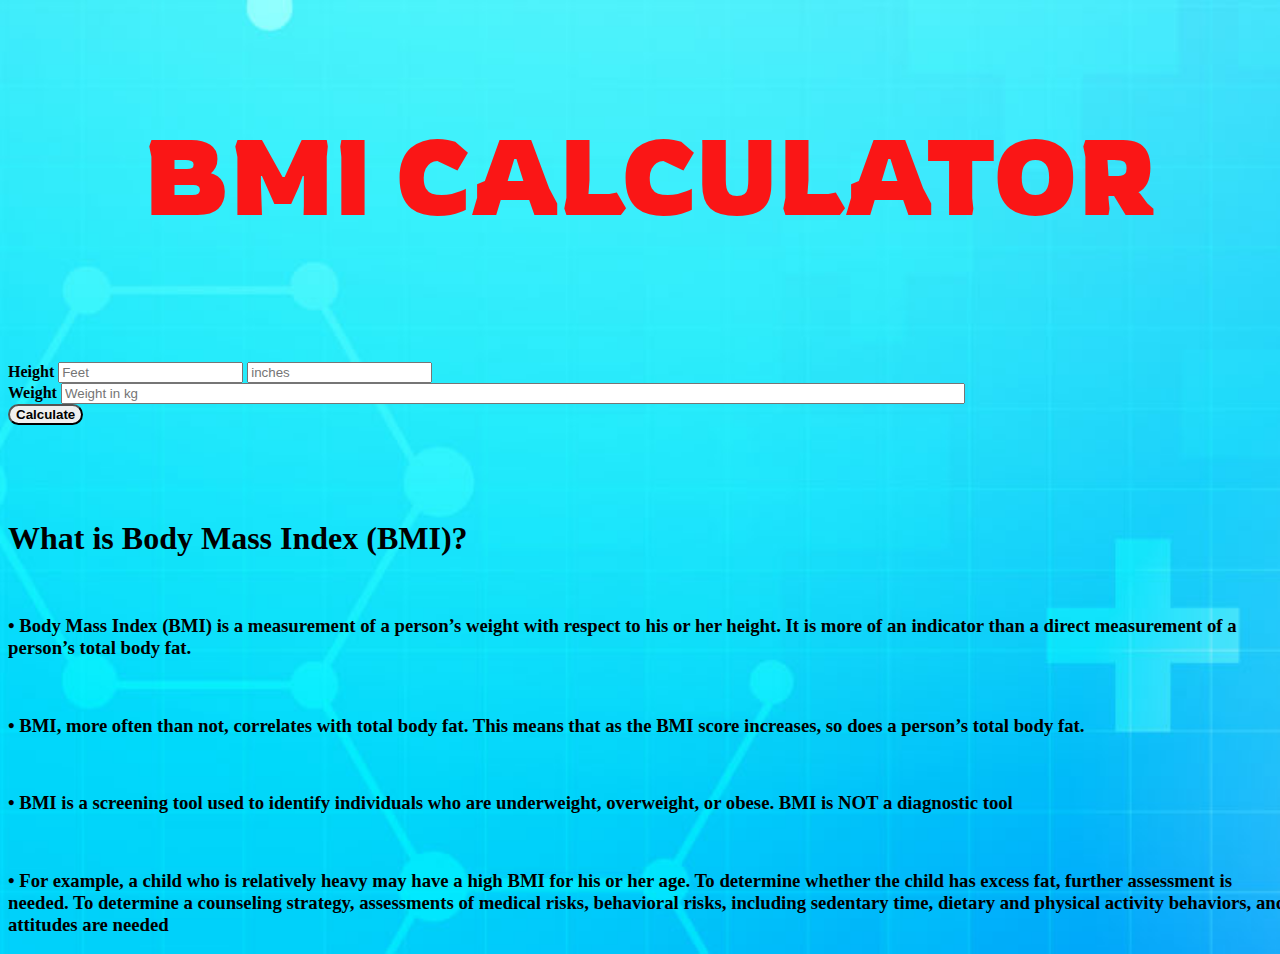
<file: other/bmi.html>
<!doctype html>
<html lang="en">
  <head>
    <!-- Required meta tags -->
    <meta charset="utf-8">
    <meta name="viewport" content="width=device-width, initial-scale=1, shrink-to-fit=no">
<link rel="stylesheet" href="bmi.css">
    <!-- Bootstrap CSS -->
    <link rel="stylesheet" href="https://stackpath.bootstrapcdn.com/bootstrap/4.5.0/css/bootstrap.min.css" integrity="sha384-9aIt2nRpC12Uk9gS9baDl411NQApFmC26EwAOH8WgZl5MYYxFfc+NcPb1dKGj7Sk" crossorigin="anonymous">
    <link rel="icon" type="image/x-icon" href="../assets/img/favicon.ico" />
    <title>BMI</title>
    <link href="https://fonts.googleapis.com/css2?family=Rowdies&display=swap" rel="stylesheet">
  </head>
  <body>
    <div class="container c">
      <!-- <img src="../assets/img/bmi1.png"  width="100%" height="300px" alt=""> -->
      <h1 style="font-size: 105px;font-family: 'Rowdies', cursive;; text-align: center; color: #fa1616; padding-top: 40px;"><b>BMI CALCULATOR</b> </h1>

        <div class="row">
            <div class="col-lg-3"></div>
            
              <div class="col-lg-6 text-center" style="padding-top: 50px;">
                <!-- <img src="../assets/img/bmi-chart2.jpg" id="image" height="400px" width="400px" alt=""><br> -->
                 <label for="height"><b>Height</b> </label>
                <input type="number" id="feet" placeholder="Feet">
                <input type="number" id="inche" placeholder="inches">
               
                

                <br>
                <label for="weight"><b>Weight</b> </label>
                <input type="number" id="weight" style="width: 70%;" placeholder="Weight in kg">
                <br>
                
                <div class="text-center">
                  <button class="btn btn-danger" style="border-radius: 15px;" onclick="bmi()" style="text-align: center;"><b>Calculate</b> </button>
                  <h2 id="result"></h2>
                 <img src="../assets/img/bmi-chart2.jpg" id="chart" alt="">
                 <!-- <img src="../assets/img/fruit.png" id="chart1" alt=""> -->
                  <br><br><br>
              
                 
                </div>
            </div>
            
            
            <div class="col-lg-3"></div>
            <h1 id="rate">What is Body Mass Index (BMI)?</h1>
           <br> <h3 id="tips">• Body Mass Index (BMI) is a measurement of a person’s weight with respect to his or her height. It is more of an indicator than a direct measurement of a person’s total body fat.</h3>
            <br><h3 id="tips1">• BMI, more often than not, correlates with total body fat. This means that as the BMI score increases, so does a person’s total body fat.</h3>
            <br><h3 id="tips2">• BMI is a screening tool used to identify individuals who are underweight, overweight, or obese. BMI is NOT a diagnostic tool</h3>
            <br><h3 id="tips3">• For example, a child who is relatively heavy may have a high BMI for his or her age. To determine whether the child has excess fat, further assessment is needed. To determine a counseling strategy, assessments of medical risks, behavioral risks, including sedentary time, dietary and physical activity behaviors, and attitudes are needed </h3>
        </div>
    </div>

    



    <script>
      function init(){
        document.getElementById("chart"). style. display = "none";
        // document.getElementById("chart1"). style. display = "none";

      }
      init()

      function bmi()
      {
         document.getElementById("chart"). style. display = "block";
        //  document.getElementById("chart1"). style. display = "block";

          var feet1=document.getElementById("feet").value;
          var inches1=document.getElementById("inche").value;
           var h=feet1+"."+inches1;
           var h1=h/3.281;
           
          var w= document.getElementById("weight").value;
          
          var result=w/(h1*h1);
          
          if(h===""|| w==="")
          {
            document.getElementById("result").innerHTML="please fill all the details";
          }
          else if(result<18){
            
            var tip="1. Milk :-Milk offers a mix of fat, carbohydrates, and proteins.It is also an excellent source of vitamins and minerals, including calcium.";
            var tip1="2. Protein shakes :-  Protein shakes can help a person to gain weight easily and efficiently. A shake is most effective at helping to build muscle if drunk shortly after a workout.";
            var tip2="3. Rice :- A cup of rice contains about 200 calories, and it is also a good source of carbohydrates, which contribute to weight gain. Many people find it easy to incorporate rice into meals containing proteins and vegetables."
            var tip3="4. Nuts and nut butter :- Consuming nuts regularly can help a person to gain weight safely. Nuts are a great snack and can be added to many meals, including salads. Raw or dry roasted nuts have the most health benefits."

            document.getElementById("result").innerHTML="BMI:- "+" "+result+"  "+"Your BMI is low You are Underweight"; 
            document.getElementById("rate").innerHTML="Foods to gain weight quickly";
            
            document.getElementById("tips").innerHTML=tip;
            document.getElementById("tips1").innerHTML=tip1; 
            document.getElementById("tips2").innerHTML=tip2; 
            document.getElementById("tips3").innerHTML=tip3; 
          }
          else if(result>=18 && result<25){
            var tip="1. Exercise Often Regular :- exercise plays an important role in weight maintenance It may help you burn off some extra calories and increase your metabolism, which are two factors needed to achieve energy balance .";
            var tip1="2. Eat Lots of Protein :- Eating a lot of protein may help you maintain your weight, since protein can help reduce appetite and promote fullness.";
            var tip2="3. Weigh Yourself Regularly :- Monitoring your weight by stepping on the scale on a regular basis may be a helpful tool for weight maintenance. This is because it can make you aware of your progress and encourage weight control behaviors."
            var tip3="4. Eat Lots of Protein Eating a lot of protein may help you maintain your weight, since protein can help reduce appetite and promote fullness."
            document.getElementById("result").innerHTML="BMI:- "+" "+result+"  "+"Your BMI is minimal You are Normal"; 
            // document.getElementById("chart1").setAttribute = (src,"../assets/img/food.jpg");

            document.getElementById("rate").innerHTML="Tips to Maintain Weight";
            document.getElementById("tips").innerHTML=tip;
            document.getElementById("tips1").innerHTML=tip1; 
            document.getElementById("tips2").innerHTML=tip2; 
            document.getElementById("tips3").innerHTML=tip3;
          }
          else{
            var tip="1. Eat a high protein breakfast :- Eating a high protein breakfast could reduce cravings and calorie intake throughout the day .";
            var tip1="2. Avoid sugary drinks and fruit juice :- These are among the most fattening things you can put into your body";
            var tip2="3. Drink water before meals :- One study showed that drinking water a half hour before meals increased weight loss by 44% over 3 months."
            var tip3="4. Get good quality sleep. Sleep is important formany reasons, and poor sleep is one of the biggest risk factors for weight gain."
            document.getElementById("result").innerHTML="BMI:- "+" "+result+"  "+"Your BMI is high You are Overweight";
            document.getElementById("rate").innerHTML="Foods to loss weight quickly";
            document.getElementById("tips").innerHTML=tip;
            document.getElementById("tips1").innerHTML=tip1; 
            document.getElementById("tips2").innerHTML=tip2; 
            document.getElementById("tips3").innerHTML=tip3; 
          }
      }

    </script>

    <!-- Optional JavaScript -->
    <!-- jQuery first, then Popper.js, then Bootstrap JS -->
    <script src="https://code.jquery.com/jquery-3.5.1.slim.min.js" integrity="sha384-DfXdz2htPH0lsSSs5nCTpuj/zy4C+OGpamoFVy38MVBnE+IbbVYUew+OrCXaRkfj" crossorigin="anonymous"></script>
    <script src="https://cdn.jsdelivr.net/npm/popper.js@1.16.0/dist/umd/popper.min.js" integrity="sha384-Q6E9RHvbIyZFJoft+2mJbHaEWldlvI9IOYy5n3zV9zzTtmI3UksdQRVvoxMfooAo" crossorigin="anonymous"></script>
    <script src="https://stackpath.bootstrapcdn.com/bootstrap/4.5.0/js/bootstrap.min.js" integrity="sha384-OgVRvuATP1z7JjHLkuOU7Xw704+h835Lr+6QL9UvYjZE3Ipu6Tp75j7Bh/kR0JKI" crossorigin="anonymous"></script>
  </body>
</html>
</file>
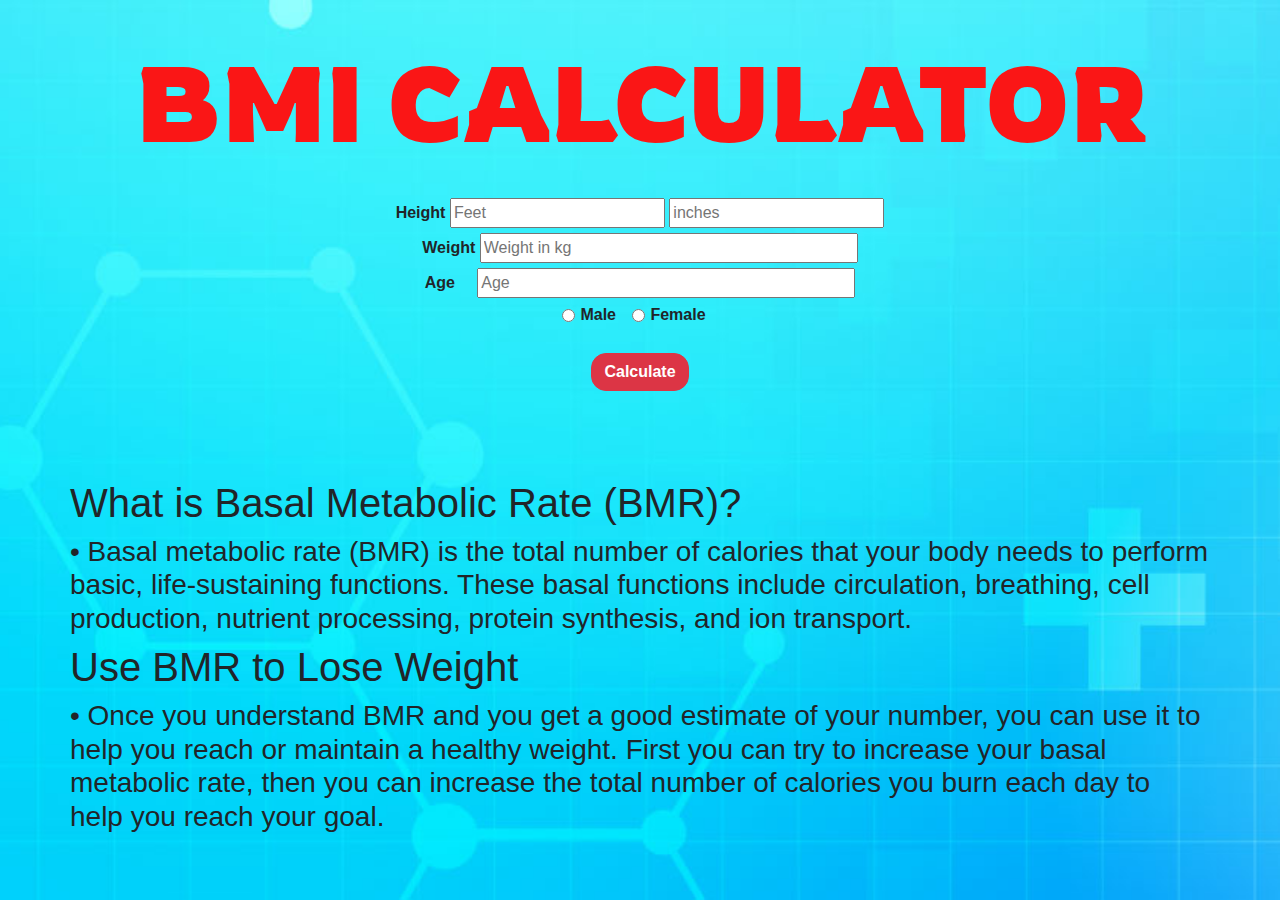
<file: other/bmr.html>
<!doctype html>
<html lang="en">
  <head>
    <!-- Required meta tags -->
    <meta charset="utf-8">
    <meta name="viewport" content="width=device-width, initial-scale=1, shrink-to-fit=no">
    <link rel="icon" type="image/x-icon" href="../assets/img/favicon.ico" />
    <!-- Bootstrap CSS -->
    <link rel="stylesheet" href="https://stackpath.bootstrapcdn.com/bootstrap/4.5.0/css/bootstrap.min.css" integrity="sha384-9aIt2nRpC12Uk9gS9baDl411NQApFmC26EwAOH8WgZl5MYYxFfc+NcPb1dKGj7Sk" crossorigin="anonymous">
    <link href="../css/styles.css" rel="stylesheet" />
    <link href="https://fonts.googleapis.com/css2?family=Rowdies&display=swap" rel="stylesheet">
<link rel="stylesheet" href="./bmi.css">
    <title>BMR</title>
  </head>
  <body >
    <div class="container c">
        <!-- <img src="../assets/img/bmr.png"  width="100%" height="300px" alt=""> -->
        <h1 style="font-size: 105px;font-family: 'Rowdies', cursive;; text-align: center; color: #fa1616; padding-top: 40px;"><b>BMI CALCULATOR</b> </h1>
          <div class="row">
              <div class="col-lg-3"></div>
              
                <div class="col-lg-6 text-center"><br>
                   <label for="height"><b>Height</b></label>
                  <input type="number" id="feet" placeholder="Feet">
                  <input type="number" id="inche" placeholder="inches">
                 
                  
  
                  <br>
                  <label for="weight"><b>Weight</b></label>
                  <input type="number" id="weight1" style="width: 70%;" placeholder="Weight in kg">
                  <br>
                  <label for="age"><b>Age</b></label>&nbsp;&nbsp;&nbsp;&nbsp;
                  <input type="number" id="age1" style="width: 70%;" placeholder="Age"><br>
                  <div class="form-check form-check-inline">
                    <input class="form-check-input" type="radio" name="inlineRadioOptions" id="ma" value="option1">
                    <label class="form-check-label" id="gender" for="ma"><b>Male</b></label>
                  </div>
                  <div class="form-check form-check-inline">
                    <input class="form-check-input" type="radio" name="inlineRadioOptions" id="fe" value="option2">
                    <label class="form-check-label" id="gender" for="fe"><b>Female</b></label>
                  </div>
                  <br><br>
                  <div class="text-center">
                    <button class="btn btn-danger" onclick="bmr()" style="border-radius: 15px; text-align: center;"><b>Calculate</b></button>
                    <h2 id="result"></h2>
                    <br><br><br>
                   
                   <h1 id="result"></h1>
                  </div>
              </div>
              
              
              <div class="col-lg-3"></div>
              <h1 >What is Basal Metabolic Rate (BMR)?</h1>
            <h3 >• Basal metabolic rate (BMR) is the total number of calories that your body needs to perform basic, life-sustaining functions. These basal functions include circulation, breathing, cell production, nutrient processing, protein synthesis, and ion transport.</h3>
            
            <br><h1> Use BMR to Lose Weight</h1>
            
            <h3 >• Once you understand BMR and you get a good estimate of your number, you can use it to help you reach or maintain a healthy weight. First you can try to increase your basal metabolic rate, then you can increase the total number of calories you burn each day to help you reach your goal.</h3>
            
            <!-- <h1>A Word From Verywell</h1>
            
            <h3>• Learning about your basal metabolic rate and the total number of calories you burn each day is a positive step in the process of reaching or maintaining a healthy weight. The more you know, the easier it is to make changes in your life that produce real results.</h3> -->
          </div>
      </div>
  
    <script>
       function bmr(){
        var feet1=document.getElementById("feet").value;
          var inches1=document.getElementById("inche").value;
           var h=feet1+"."+inches1;
           var h1=h*30.48;
         var age=document.getElementById("age1").value;
         var weight=document.getElementById("weight1").value;

         if (gender == "option1")
         {
          var bmr=66.5 +(13.75 * weight) + (5.003 * h1) -(6.755 * age) 
         }
         else{
           bmr=655.1 + (9.563 * weight) + (1.850 * h1)- (4.676 * age);
         }
         document.getElementById("result").innerHTML=bmr
       }

    </script>

    <!-- Optional JavaScript -->
    <!-- jQuery first, then Popper.js, then Bootstrap JS -->
    <script src="https://code.jquery.com/jquery-3.5.1.slim.min.js" integrity="sha384-DfXdz2htPH0lsSSs5nCTpuj/zy4C+OGpamoFVy38MVBnE+IbbVYUew+OrCXaRkfj" crossorigin="anonymous"></script>
    <script src="https://cdn.jsdelivr.net/npm/popper.js@1.16.0/dist/umd/popper.min.js" integrity="sha384-Q6E9RHvbIyZFJoft+2mJbHaEWldlvI9IOYy5n3zV9zzTtmI3UksdQRVvoxMfooAo" crossorigin="anonymous"></script>
    <script src="https://stackpath.bootstrapcdn.com/bootstrap/4.5.0/js/bootstrap.min.js" integrity="sha384-OgVRvuATP1z7JjHLkuOU7Xw704+h835Lr+6QL9UvYjZE3Ipu6Tp75j7Bh/kR0JKI" crossorigin="anonymous"></script>
  </body>
</html>
</file>
<file: other/bmi.css>
body{
    background-image: url(../assets/img/bg3.jpg);
    background-repeat: no-repeat;
    background-size: cover;
    background-position: center;
    width: 100%;
    height: 100%;
    position: relative;
}
</file>
